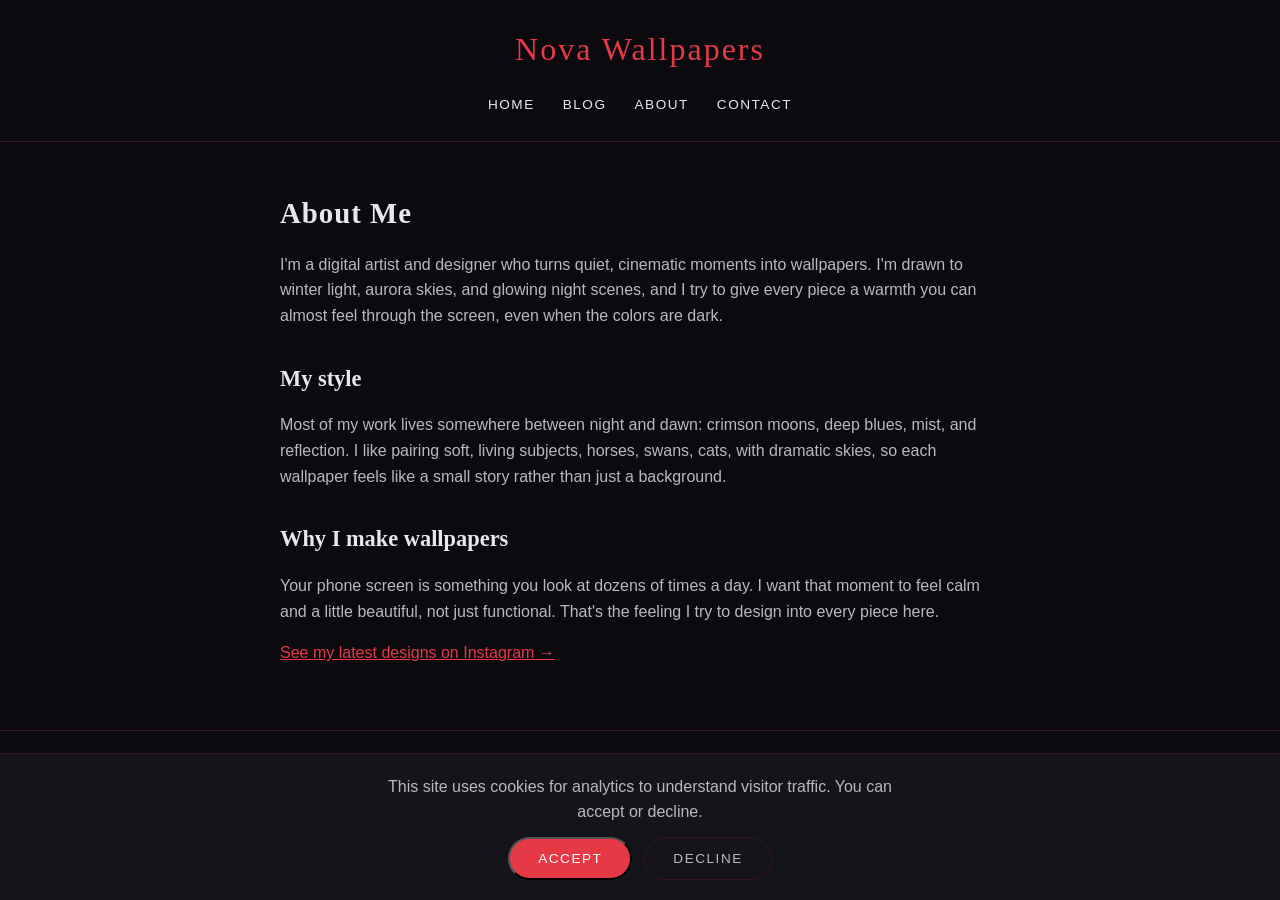
<file: about.html>
<!DOCTYPE html>
<html lang="en">
<head>
  <meta charset="UTF-8">
  <meta name="viewport" content="width=device-width, initial-scale=1.0">
  <script async src="https://pagead2.googlesyndication.com/pagead/js/adsbygoogle.js?client=ca-pub-8458021002056203"
     crossorigin="anonymous"></script>

<script async src="https://www.googletagmanager.com/gtag/js?id=G-R8QBSQ94M0"></script>
<script>
  window.dataLayer = window.dataLayer || [];
  function gtag(){dataLayer.push(arguments);}
  gtag('js', new Date());

  gtag('consent', 'default', {
    'analytics_storage': 'denied',
    'ad_storage': 'denied'
  });

  gtag('config', 'G-R8QBSQ94M0');
</script>

  <title>About | My Wallpaper Designs</title>
  <link rel="icon" type="image/png" href="favicon.png">
  <meta name="description" content="Meet the designer behind My Wallpaper Designs and learn how the wallpapers are made.">
  <link rel="stylesheet" href="style.css">
</head>
<body>

  <div id="header-placeholder"></div>

  <main>
    <section class="text-page">
     <h1>About Me</h1>
<p>I'm a digital artist and designer who turns quiet, cinematic moments into wallpapers. I'm drawn to winter light, aurora skies, and glowing night scenes, and I try to give every piece a warmth you can almost feel through the screen, even when the colors are dark.</p>

<h2>My style</h2>
<p>Most of my work lives somewhere between night and dawn: crimson moons, deep blues, mist, and reflection. I like pairing soft, living subjects, horses, swans, cats, with dramatic skies, so each wallpaper feels like a small story rather than just a background.</p>

<h2>Why I make wallpapers</h2>
<p>Your phone screen is something you look at dozens of times a day. I want that moment to feel calm and a little beautiful, not just functional. That's the feeling I try to design into every piece here.</p>
      
      <p><a href="https://www.instagram.com/nova_vova111/" target="_blank" rel="noopener noreferrer">See my latest designs on Instagram &rarr;</a></p>
    </section>
  </main>

  <div id="footer-placeholder"></div>
<script src="script.js"></script>
</body>
</html>
</file>
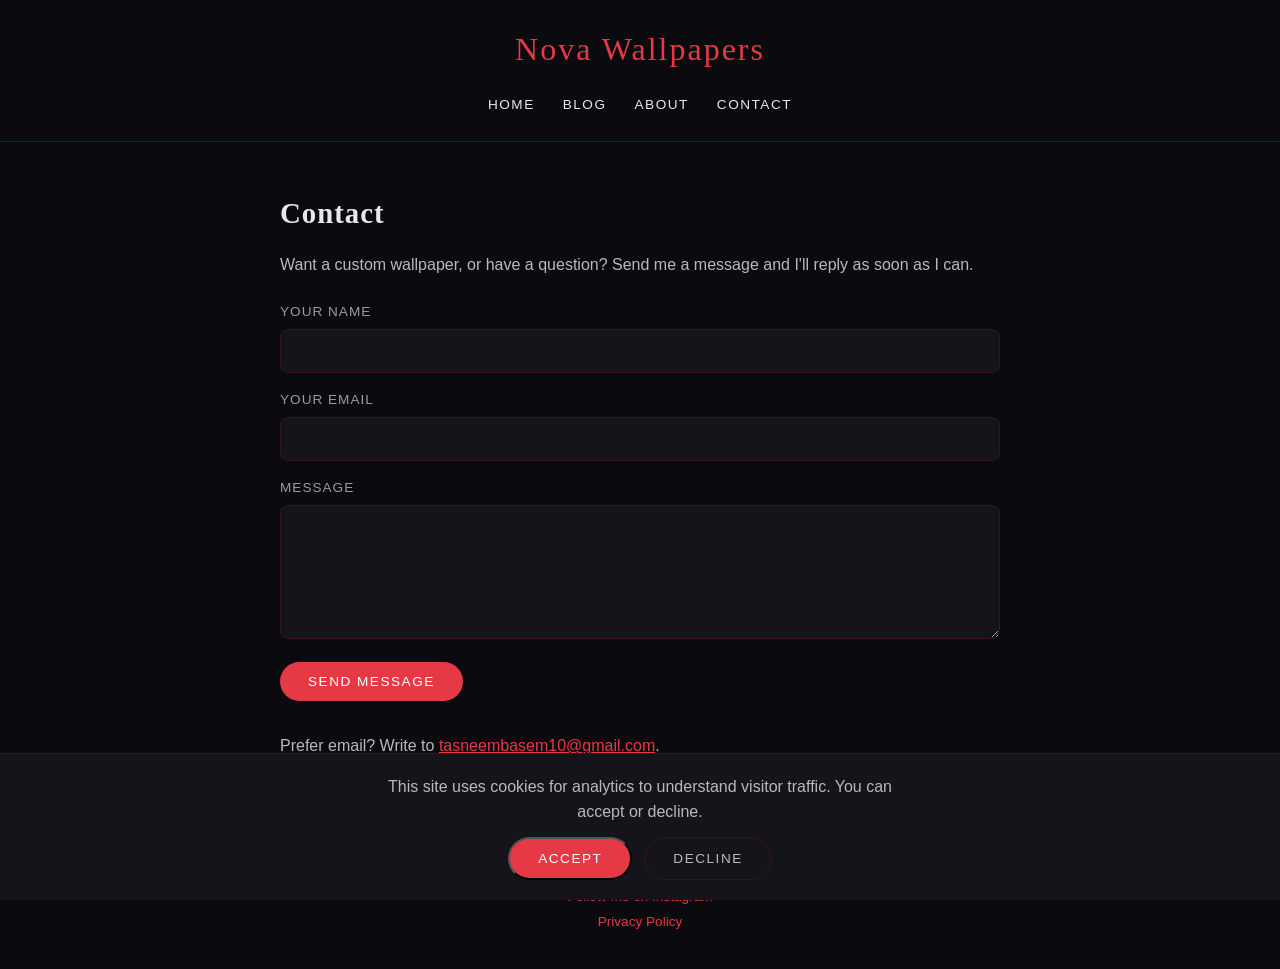
<file: contact.html>
<!DOCTYPE html>
<html lang="en">
<head>
  <meta charset="UTF-8">
  <meta name="viewport" content="width=device-width, initial-scale=1.0">
  <script async src="https://pagead2.googlesyndication.com/pagead/js/adsbygoogle.js?client=ca-pub-8458021002056203"
     crossorigin="anonymous"></script>
 <script async src="https://www.googletagmanager.com/gtag/js?id=G-R8QBSQ94M0"></script>
 
<script>
  window.dataLayer = window.dataLayer || [];
  function gtag(){dataLayer.push(arguments);}
  gtag('js', new Date());

  gtag('consent', 'default', {
    'analytics_storage': 'denied',
    'ad_storage': 'denied'
  });

  gtag('config', 'G-R8QBSQ94M0');
</script>

  <title>Contact | My Wallpaper Designs</title>
 <link rel="icon" type="image/png" href="favicon.png">
  <meta name="description" content="Get in touch for custom wallpaper requests, questions or collaborations.">
  <link rel="stylesheet" href="style.css">
</head>
<body>

  <div id="header-placeholder"></div>

  <main>
   <main>
  <section class="text-page">
    <h1>Contact</h1>
    <p>Want a custom wallpaper, or have a question? Send me a message and I'll reply as soon as I can.</p>

    <form class="contact-form" action="https://formspree.io/f/xjygoeno" method="post">
      <input type="hidden" name="_next" value="https://yourdomain.com/thank-you.html">

      <div>
        <label for="name">Your name</label>
        <input type="text" id="name" name="name" required>
      </div>

      <div>
        <label for="email">Your email</label>
        <input type="email" id="email" name="email" required>
      </div>

      <div>
        <label for="message">Message</label>
        <textarea id="message" name="message" rows="6" required></textarea>
      </div>

      <button class="button" type="submit">Send message</button>

    </form>

    <p>Prefer email? Write to <a href="mailto:tasneembasem10@gmail.com">tasneembasem10@gmail.com</a>.</p>
  </section>
  </main>

  <div id="footer-placeholder"></div>
<script src="script.js"></script>
</body>
</html>
</file>
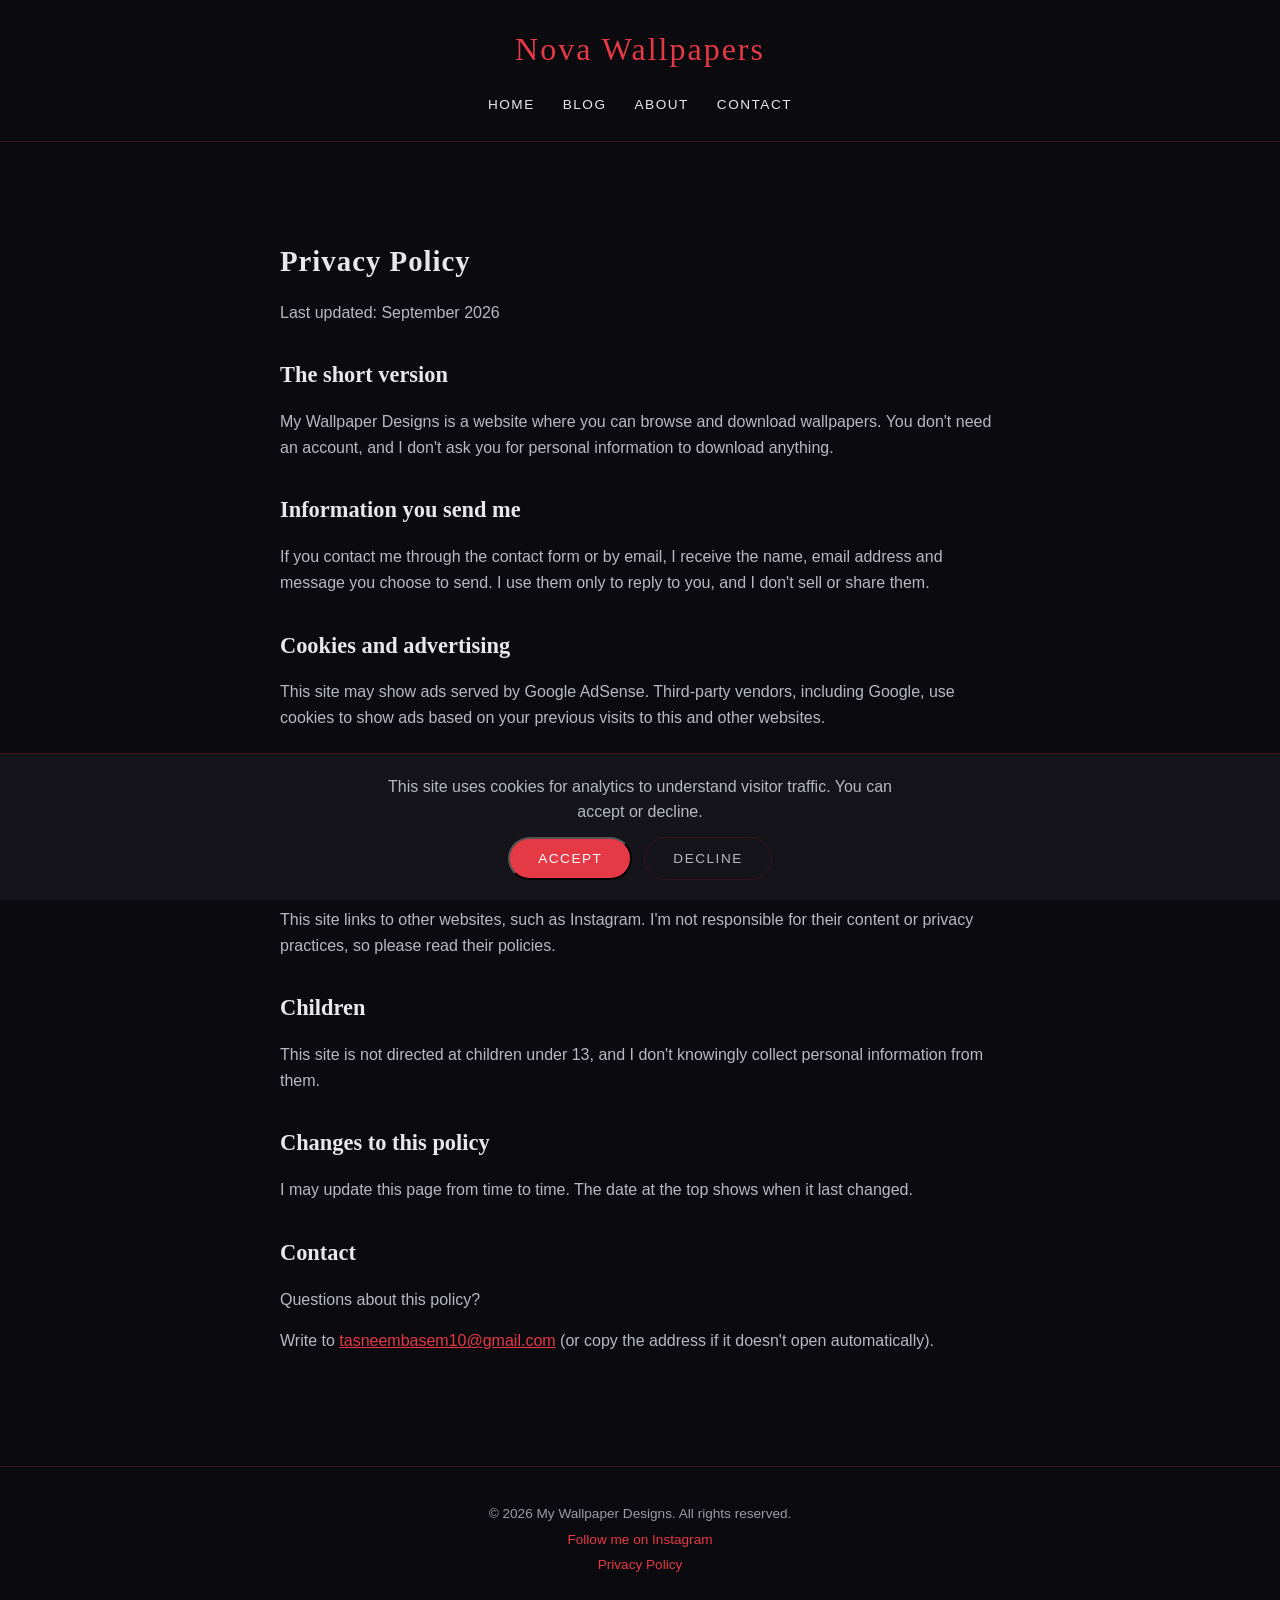
<file: privacy.html>
<!DOCTYPE html>
<html lang="en">
<head>
  <meta charset="UTF-8">
  <meta name="viewport" content="width=device-width, initial-scale=1.0">
  <script async src="https://pagead2.googlesyndication.com/pagead/js/adsbygoogle.js?client=ca-pub-8458021002056203"
     crossorigin="anonymous"></script>

 <script async src="https://www.googletagmanager.com/gtag/js?id=G-R8QBSQ94M0"></script>
<script>
  window.dataLayer = window.dataLayer || [];
  function gtag(){dataLayer.push(arguments);}
  gtag('js', new Date());

  gtag('consent', 'default', {
    'analytics_storage': 'denied',
    'ad_storage': 'denied'
  });

  gtag('config', 'G-R8QBSQ94M0');
</script>

  <title>Privacy Policy| My Wallpaper Designs</title>
  <link rel="icon" type="image/x-icon" href="favicon.ico">
  <meta name="description" content="Meet the designer behind My Wallpaper Designs and learn how the wallpapers are made.">
  <link rel="stylesheet" href="style.css">
</head>
<body>

  <div id="header-placeholder"></div>

  <main>
    <section class="text-page">
     <section class="text-page">
    <h1>Privacy Policy</h1>
    <p>Last updated: September 2026</p>

    <h2>The short version</h2>
    <p>My Wallpaper Designs is a website where you can browse and download wallpapers. You don't need an account, and I don't ask you for personal information to download anything.</p>

    <h2>Information you send me</h2>
    <p>If you contact me through the contact form or by email, I receive the name, email address and message you choose to send. I use them only to reply to you, and I don't sell or share them.</p>

    <h2>Cookies and advertising</h2>
    <p>This site may show ads served by Google AdSense. Third-party vendors, including Google, use cookies to show ads based on your previous visits to this and other websites.</p>
    <p>Google's use of advertising cookies lets it and its partners show you ads based on your visit to this site and other sites on the internet. You can opt out of personalized advertising in <a href="https://adssettings.google.com" target="_blank" rel="noopener noreferrer">Google Ads Settings</a>, or learn more at <a href="https://www.aboutads.info" target="_blank" rel="noopener noreferrer">aboutads.info</a>.</p>

    <h2>Links to other websites</h2>
    <p>This site links to other websites, such as Instagram. I'm not responsible for their content or privacy practices, so please read their policies.</p>

    <h2>Children</h2>
    <p>This site is not directed at children under 13, and I don't knowingly collect personal information from them.</p>

    <h2>Changes to this policy</h2>
    <p>I may update this page from time to time. The date at the top shows when it last changed.</p>

    <h2>Contact</h2>
    <p>Questions about this policy? </p>
    <p>Write to <a href="mailto:tasneembasem10@gmail.com">tasneembasem10@gmail.com</a> (or copy the address if it doesn't open automatically).</p>
  </section>
  </main>

  <div id="footer-placeholder"></div>
<script src="script.js"></script>
</body>
</html>
</file>
<file: style.css>
* {
  box-sizing: border-box;
}

body {
  margin: 0;
  background-color: #0b0b0f;
  color: #e8e8ea;
  font-family: Arial, Helvetica, sans-serif;
  line-height: 1.6;
}

header {
  padding: 24px 20px;
  text-align: center;
  border-bottom: 1px solid #3a1519;
}

h1 {
  font-family: Georgia, "Times New Roman", serif;
  font-size: 2rem;
  letter-spacing: 2px;
  color: #e63946;
}

h1 {
  margin: 0 0 16px;
}

nav ul {
  list-style: none;
  margin: 0;
  padding: 0;
  display: flex;
  justify-content: center;
  flex-wrap: wrap;
  gap: 8px 28px;
}

nav a {
  color: #e8e8ea;
  text-decoration: none;
  text-transform: uppercase;
  font-size: 0.85rem;
  letter-spacing: 1.5px;
  padding-bottom: 4px;
  border-bottom: 2px solid transparent;
  transition: color 0.3s, border-color 0.3s;
}

nav a:hover {
  color: #e63946;
  border-bottom-color: #e63946;
}

html {
  scroll-behavior: smooth;
}

main {
  max-width: 1200px;
  margin: 0 auto;
  padding: 0 20px;
}

section {
  padding: 48px 0;
}

h2 {
  font-family: Georgia, "Times New Roman", serif;
  font-size: 1.6rem;
  margin: 0 0 8px;
}

.gallery-grid {
  display: grid;
  grid-template-columns: repeat(2, 1fr);
  gap: 12px;
  margin-top: 24px;
  cursor: pointer;

}

.gallery-grid figure {
  margin: 0;
}

.gallery-grid img {
  display: block;
  width: 100%;
  aspect-ratio: 9 / 16;
  object-fit: cover;
  border-radius: 10px;
  cursor: pointer;
  opacity: 0;
  transition: opacity 0.6s, transform 0.5s cubic-bezier(0.25, 0.8, 0.25, 1), box-shadow 0.5s cubic-bezier(0.25, 0.8, 0.25, 1), filter 0.5s;
}

.gallery-grid img:hover {
  transform: scale(1.04);
  box-shadow: 0 12px 32px rgba(230, 57, 70, 0.4);
  filter: brightness(1.05);
}
.gallery-grid img.loaded {
  opacity: 1;
}

figcaption {
  padding-top: 8px;
  font-size: 0.85rem;
  text-align: center;
  color: #9a9aa3;
}
.gallery-grid img:hover {
  transform: scale(1.03);
  box-shadow: 0 8px 24px rgba(230, 57, 70, 0.35);
}

@media (min-width: 768px) {
  .gallery-grid {
    grid-template-columns: repeat(3, 1fr);
  }
}
section + section {
  border-top: 1px solid #3a1519;
}

#about p,
#contact p {
  max-width: 65ch;
  color: #b8b8c0;
}
footer {
  padding: 32px 20px;
  text-align: center;
  border-top: 1px solid #3a1519;
  font-size: 0.85rem;
  color: #9a9aa3;
}

footer p {
  margin: 4px 0;
}

footer a {
  color: #e63946;
  text-decoration: none;
  transition: color 0.3s;
}

footer a:hover {
  color: #ff6b76;
  text-decoration: underline;
}

.site-title {
  display: block;
  margin-bottom: 16px;
  font-family: Georgia, "Times New Roman", serif;
  font-size: 2rem;
  letter-spacing: 2px;
  color: #e63946;
  text-decoration: none;
}

main h1 {
  margin: 0 0 8px;
  font-size: 1.8rem;
  letter-spacing: 1px;
  color: #e8e8ea;
}

main a {
  color: #e63946;
  transition: color 0.3s;
}

main a:hover {
  color: #ff6b76;
}
.hero {
  text-align: center;
  padding: 40px 0 48px;
}

.hero h1 {
  margin: 0 0 16px;
  font-family: Georgia, "Times New Roman", serif;
  font-size: 2.2rem;
  line-height: 1.2;
}

.hero p {
  max-width: 55ch;
  margin: 0 auto 28px;
  color: #b8b8c0;
}

.button {
  display: inline-block;
  padding: 12px 28px;
  background-color: #e63946;
  color: #ffffff;
  text-decoration: none;
  text-transform: uppercase;
  letter-spacing: 1.5px;
  font-size: 0.85rem;
  border-radius: 999px;
  transition: background-color 0.3s;
}

.button:hover {
  background-color: #ff6b76;
  color: #ffffff;
}
.category-grid {
  display: grid;
  grid-template-columns: repeat(2, 1fr);
  gap: 12px;
  margin-top: 24px;
}

.category-card {
  position: relative;
  display: block;
  overflow: hidden;
  border-radius: 10px;
}

.category-card img {
  display: block;
  width: 100%;
  aspect-ratio: 3 / 4;
  object-fit: cover;
  transition: transform 0.4s;
}

.category-card span {
  position: absolute;
  left: 0;
  right: 0;
  bottom: 0;
  padding: 40px 12px 14px;
  background: linear-gradient(to top, rgba(11, 11, 15, 0.9), transparent);
  color: #ffffff;
  font-family: Georgia, "Times New Roman", serif;
  font-size: 1.1rem;
  letter-spacing: 1px;
  text-align: center;
}

.category-card:hover img {
  transform: scale(1.05);
}

@media (min-width: 768px) {
  .category-grid {
    grid-template-columns: repeat(3, 1fr);
  }
}
.download-link {
  display: block;
  margin-top: 8px;
  padding: 8px 0;
  border: 1px solid #e63946;
  border-radius: 999px;
  color: #e63946;
  font-size: 0.8rem;
  text-align: center;
  text-decoration: none;
  text-transform: uppercase;
  letter-spacing: 1.5px;
  transition: background-color 0.3s, color 0.3s;
}

.download-link:hover {
  background-color: #e63946;
  color: #ffffff;
}

.download-link.theme-blue {
  border-color: #4a7fe6;
  color: #4a7fe6;
}

.download-link.theme-blue:hover {
  background-color: #4a7fe6;
  color: #ffffff;
}



main a.theme-blue {
  color: #4a7fe6;
}

main a.theme-blue:hover {
  color: #7fa8f0;
}

.text-page {
  max-width: 720px;
  margin: 0 auto;
}

.text-page h2 {
  margin: 32px 0 8px;
  font-family: Georgia, "Times New Roman", serif;
  font-size: 1.4rem;
  color: #e8e8ea;
}

.text-page p {
  color: #b8b8c0;
}

nav a[aria-current="page"] {
  color: #e63946;
  border-bottom-color: #e63946;
}

.contact-form {
  display: grid;
  gap: 16px;
  margin: 24px 0 32px;
}

.contact-form label {
  display: block;
  margin-bottom: 6px;
  font-size: 0.85rem;
  letter-spacing: 1px;
  text-transform: uppercase;
  color: #9a9aa3;
}

.contact-form input,
.contact-form textarea {
  width: 100%;
  padding: 12px 14px;
  background-color: #14141a;
  border: 1px solid #3a1519;
  border-radius: 8px;
  color: #e8e8ea;
  font-family: inherit;
  font-size: 1rem;
}

.contact-form textarea {
  resize: vertical;
}

.contact-form input:focus,
.contact-form textarea:focus {
  outline: none;
  border-color: #e63946;
  box-shadow: 0 0 0 3px rgba(230, 57, 70, 0.25);
}

.contact-form .button {
  justify-self: start;
  border: none;
  cursor: pointer;
  font-family: inherit;
}
.text-page ul {
  padding-left: 1.2rem;
}

.text-page li {
  margin-bottom: 6px;
  color: #b8b8c0;
}
.lightbox {
  position: fixed;
  top: 0;
  left: 0;
  width: 100%;
  height: 100%;
  background-color: rgba(0, 0, 0, 0.9);
  display: flex;
  align-items: center;
  justify-content: center;
  z-index: 100;
  opacity: 0;
  visibility: hidden;
  transition: opacity 0.3s, visibility 0.3s;
}

.lightbox.active {
  opacity: 1;
  visibility: visible;
}

.lightbox img {
  max-width: 90%;
  max-height: 85vh;
  border-radius: 10px;
  transform: scale(0.95);
  transition: transform 0.3s;
}

.lightbox.active img {
  transform: scale(1);
}

.lightbox-close {
  position: absolute;
  top: 20px;
  right: 30px;
  font-size: 2.5rem;
  color: #e8e8ea;
  cursor: pointer;
}

#backToTop {
  position: fixed;
  bottom: 24px;
  right: 24px;
  width: 44px;
  height: 44px;
  border: none;
  border-radius: 50%;
  background-color: #e63946;
  color: #ffffff;
  font-size: 1.2rem;
  cursor: pointer;
  opacity: 0;
  visibility: hidden;
  transform: translateY(10px);
  transition: opacity 0.3s, visibility 0.3s, transform 0.3s, background-color 0.3s;
  z-index: 50;
}

#backToTop.show {
  opacity: 1;
  visibility: visible;
  transform: translateY(0);
}

#backToTop:hover {
  background-color: #ff6b76;
}

.cookie-banner {
  position: fixed;
  bottom: 0;
  left: 0;
  right: 0;
  background-color: #14141a;
  border-top: 1px solid #3a1519;
  padding: 20px;
  display: none;
  flex-direction: column;
  gap: 12px;
  align-items: center;
  text-align: center;
  z-index: 200;
}

.cookie-banner.show {
  display: flex;
}

.cookie-banner p {
  margin: 0;
  color: #b8b8c0;
  max-width: 60ch;
}

.cookie-buttons {
  display: flex;
  gap: 12px;
}

.cookie-decline {
  padding: 12px 28px;
  background-color: transparent;
  color: #b8b8c0;
  border: 1px solid #3a1519;
  border-radius: 999px;
  text-transform: uppercase;
  letter-spacing: 1.5px;
  font-size: 0.85rem;
  cursor: pointer;
  font-family: inherit;
}
.wallpaper-actions {
  display: flex;
  gap: 8px;
  margin-top: 8px;
}

.wallpaper-actions .download-link {
  flex: 1;
  margin-top: 0;
}

.share-button {
  display: flex;
  align-items: center;
  justify-content: center;
  gap: 6px;
  width: 100%;
  margin-top: 8px;
  padding: 8px 0;
  border: 1px solid #e63946;
  border-radius: 999px;
  background-color: transparent;
  color: #e63946;
  font-size: 0.8rem;
  text-transform: uppercase;
  letter-spacing: 1.5px;
  cursor: pointer;
  font-family: inherit;
  transition: background-color 0.3s, color 0.3s;
}

.share-button:hover {
  background-color: #e63946;
  color: #ffffff;
}
.share-button.theme-blue {
  border-color: #4a7fe6;
  color: #4a7fe6;
}

.share-button.theme-blue:hover {
  background-color: #4a7fe6;
  color: #ffffff;
}

.collection-row {
  display: grid;
  grid-template-columns: 1fr;
  gap: 16px;
  margin-bottom: 40px;
  align-items: center;
}

.collection-row .category-card {
  max-width: 320px;
}

.collection-description {
  color: #b8b8c0;
  line-height: 1.7;
}

@media (min-width: 768px) {
  .collection-row {
    grid-template-columns: 300px 1fr;
    gap: 32px;
  }
}

.post-meta {
  color: #9a9aa3;
  font-size: 0.85rem;
  text-transform: uppercase;
  letter-spacing: 1px;
  margin-top: -8px;
  margin-bottom: 24px;
}

.post-signature {
  font-family: Georgia, "Times New Roman", serif;
  font-style: italic;
  color: #e63946;
  margin-top: 32px;
}

.collection-block {
  max-width: 500px;
  margin: 0 auto 56px;
  text-align: center;
}

.collection-block .category-card {
  max-width: 320px;
  margin: 0 auto;
}

.collection-description {
  margin-top: 16px;
  color: #b8b8c0;
  line-height: 1.7;
}

.gallery-scroll {
  position: relative;
  margin-top: 24px;
}

.gallery-track {
  display: flex;
  gap: 14px;
  overflow-x: auto;
  scroll-snap-type: x mandatory;
  scroll-behavior: smooth;
  padding-bottom: 12px;
}

.gallery-track figure {
  flex: 0 0 auto;
  width: 220px;
  margin: 0;
  scroll-snap-align: start;
}

.gallery-track img {
  display: block;
  width: 100%;
  aspect-ratio: 9 / 16;
  object-fit: cover;
  border-radius: 10px;
  cursor: pointer;
  opacity: 0;
  transition: opacity 0.6s, transform 0.5s cubic-bezier(0.25, 0.8, 0.25, 1), box-shadow 0.5s;
}

.gallery-track img.loaded {
  opacity: 1;
}

.gallery-track img:hover {
  transform: scale(1.03);
  box-shadow: 0 8px 24px rgba(230, 57, 70, 0.35);
}

.scroll-arrow {
  position: absolute;
  top: 40%;
  transform: translateY(-50%);
  width: 40px;
  height: 40px;
  border-radius: 50%;
  border: none;
  background-color: rgba(20, 20, 26, 0.85);
  color: #e8e8ea;
  font-size: 1.5rem;
  line-height: 1;
  cursor: pointer;
  z-index: 10;
  display: flex;
  align-items: center;
  justify-content: center;
}

.scroll-arrow-left {
  left: -4px;
}

.scroll-arrow-right {
  right: -4px;
}

.scroll-arrow:hover {
  background-color: #e63946;
}
</file>
